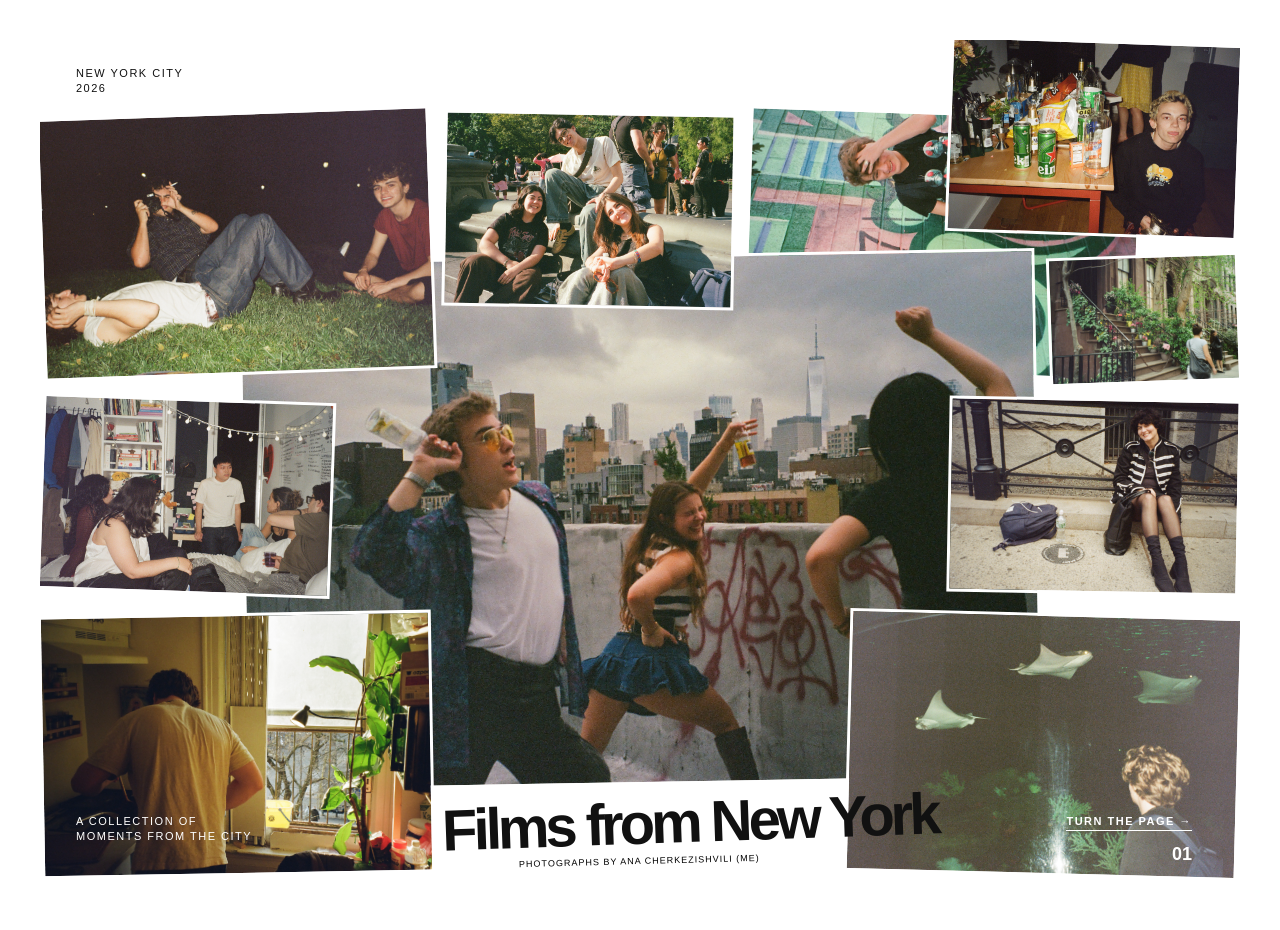
<file: index.html>
<!DOCTYPE html>
<html lang="en">
<head>
     <title>Film Photography Collage</title>

    <link rel="stylesheet" href="style.css">
</head>

<body>

    <main class="page1">
        <section class="collage">

            <h1> Films from New York </h1>
            <div class="photo photo1">
                <img src="photo1.jpg" alt="Photo 1 From New York">
            </div>

            <div class="photo photo2">
                <img src="photo2.jpg" alt="Photo 2 From New York">
            </div>  

            <div class="photo photo3">
                <img src="photo3.jpg" alt="Photo 3 From New York">
            </div>  

            <div class="photo photo4">
                <img src="photo4.jpg" alt="Photo 4 From New York">
            </div>  

            <div class="photo photo5">
                <img src="photo5.jpg" alt="Photo 5 From New York">
            </div>

            <div class="photo photo6">
                <img src="photo6.jpg" alt="Photo 6 From New York">
            </div>

            <div class="photo photo7">
                <img src="photo7.jpg" alt="Photo 7 From New York">
            </div>

            <div class="photo photo8">
                <img src="photo8.jpg" alt="Photo 8 From New York">
            </div>

            <div class="photo photo9">
                <img src="photo9.jpg" alt="Photo 9 From New York">
            </div>

            <div class="photo photo10">
                <img src="photo10.jpg" alt="Photo 10 From New York">
            </div>

             <div class="small-text text1">
                NEW YORK CITY<br>
                2026
            </div>

            <div class="small-text text2">
                A COLLECTION OF<br>
                MOMENTS FROM THE CITY
            </div>

            <div class="credit">
                PHOTOGRAPHS BY ANA CHERKEZISHVILI (ME)
            </div>

            <div class="page-number">
                01
            </div>

            <a href="page2.html" class="next-page">
                TURN THE PAGE →
            </a>

        </section>

    </main>

</body>
</html>
</file>
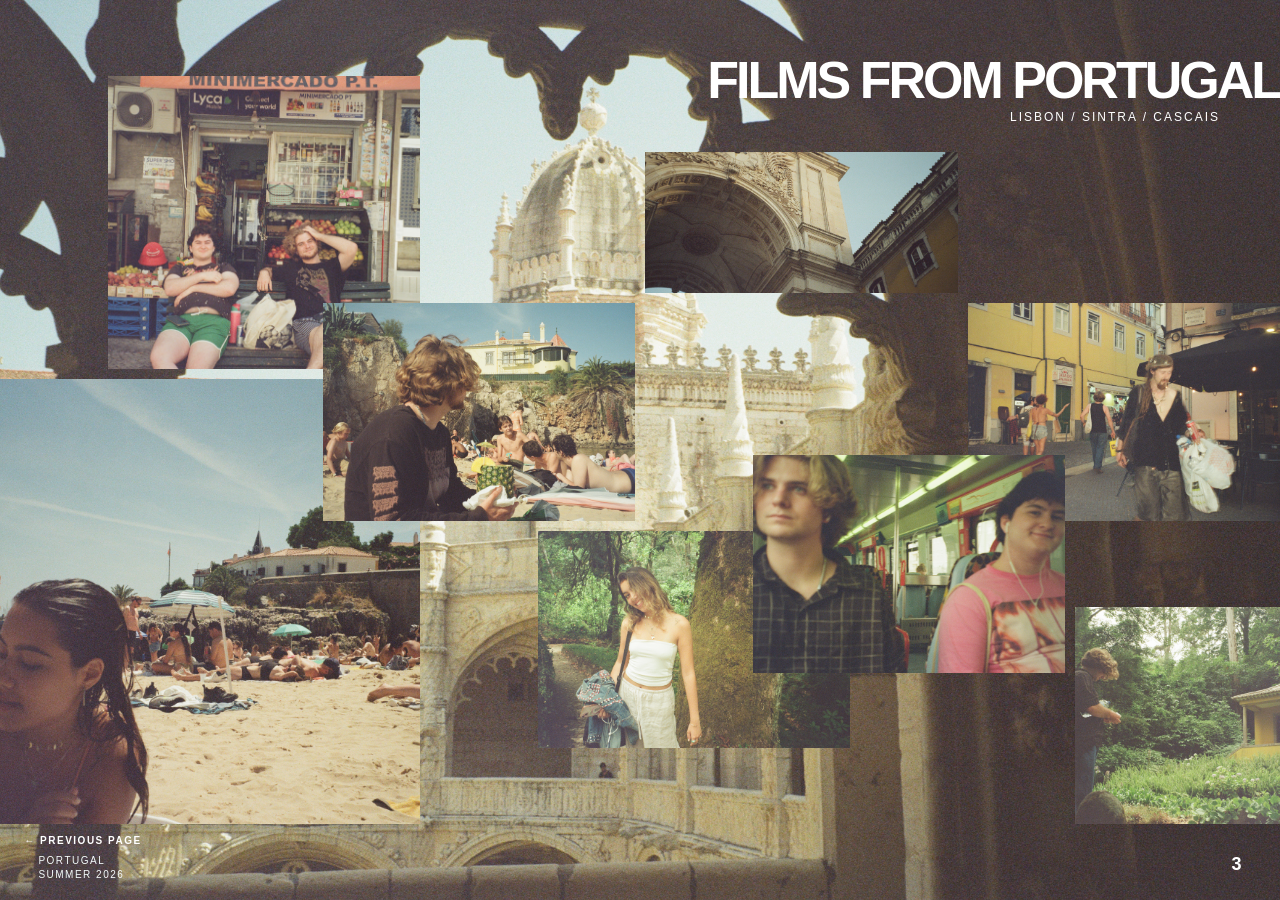
<file: page3.html>
<!DOCTYPE html>
<html lang="en">

<head>

    <meta charset="UTF-8">

    <meta name="viewport" content="width=device-width, initial-scale=1.0">

    <title>Portugal — Film Photography</title>

    <link rel="stylesheet" href="style3.css">

</head>

<body>

    <main class="page3">

        <header class="page-header">

            <p class="page-label">LISBON / SINTRA / CASCAIS</p>

              <h1>FILMS FROM PORTUGAL</h1>
        </header>

        <section class="collage">

            <div class="photo photo1">
                <img src="photo21.jpg" alt="Photo 1 From Portugal">
            </div>

            <div class="photo photo2">
                <img src="photo22.jpg" alt="Photo 2 From Portugal">
            </div>

            <div class="photo photo3">
                <img src="photo23.jpg" alt="Photo 3 From Portugal">
            </div>

            <div class="photo photo4">
                <img src="photo24.jpg" alt="Photo 4 From Portugal">
            </div>

            <div class="photo photo5">
                <img src="photo25.jpg" alt="Photo 5 From Portugal">
            </div>

            <div class="photo photo6">
                <img src="photo26.jpg" alt="Photo 6 From Portugal">
            </div>

            <div class="photo photo7">
                <img src="photo27.jpg" alt="Photo 7 From Portugal">
            </div>

            <div class="photo photo9">
                <img src="photo29.jpg" alt="Photo 9 From Portugal">
            </div>

            <div class="photo photo10">
                <img src="photo30.jpg" alt="Photo 10 From Portugal">
            </div>

            <div class="small-text text1">
                PORTUGAL<br>
                SUMMER 2026
            </div>  

             <footer class="page-footer">

            <a href="page2.html">← PREVIOUS PAGE</a>

        </footer>

        <div class="page-number">
                3
            </div>

        </section>
    </main>

</body>

</html>
</file>
<file: style.css>
* {
    box-sizing: border-box;
}

body {
    margin: 0;
    background: white;
    font-family: Arial, Helvetica, sans-serif;
}



.page1 {
    width: 100%;
    min-height: 100vh;
    padding: 40px;
}


.collage {
    position: relative;

    width: 100%;
    max-width: 1220px;
    height: 850px;

    margin: 0 auto;

    background: white;

    display: grid;

    grid-template-columns: repeat(12, 1fr);
    grid-template-rows: repeat(12, 1fr);

    gap: 10px;

    overflow: hidden;
}


h1 {
    position: absolute;

    left: 33.5%;
    bottom: 3%;

    margin: 10px 0;

    z-index: 20;

    font-size: 58px;
    font-weight: bold;

    letter-spacing: -4px;

    color: #111;

    transform: rotate(-2deg);
}



.photo {
    position: absolute;

    overflow: hidden;

    border: 3px solid white;

    z-index: 2;

    background: white;
}


.photo img {
    width: 100%;
    height: 100%;

    object-fit: cover;

    display: block;
    
    transition: transform 0.3s ease;
}


/* photo positions */

/* main photo in the back*/ 
.photo4 {
    grid-column: 3 / 11;
    grid-row: 4 / 9;

    z-index: 3;

    transform: rotate(-1deg);
}



.photo1 {
    grid-column: 1 / 5;
    grid-row: 2 / 5;

    z-index: 5;

    transform: rotate(-2deg);
}



.photo2 {
    grid-column: 5 / 8;
    grid-row: 2/ 6;

    z-index: 4;

    transform: rotate(1deg);
}



.photo3 {
    grid-column: 8 / 12;
    grid-row: 2 / 6;

    z-index: 3;

    transform: rotate(2deg);
}



.photo5 {
    grid-column: 10 / 13;
    grid-row: 6 / 12;

    z-index: 4;

    transform: rotate(1deg);
}

.photo6 {
    grid-column: 10 / 13;
    grid-row: 3.5 / 6.5;

    z-index: 7;

    transform: rotate(2deg);
}

.photo7 {
    grid-column: 1 / 4;
    grid-row: 6 / 9;

    z-index: 7;

    transform: rotate(2deg);
}

.photo8 {
    grid-column: 11 / 13;
    grid-row: 4 / 6;

    z-index: 8;

    transform: rotate(-2deg);
}

.photo9 {
    grid-column: 9 / span 10;
    grid-row: 9 / span 11;

    z-index: 7;

    transform: rotate(1.5deg);
}

.photo10 {
    grid-column: 1 / 5;
    grid-row: 9 / 12;

    z-index: 7;

    transform: rotate(-1deg);
}


.small-text {
    position: absolute;

    z-index: 15;

    font-size: 11px;

    line-height: 1.4;

    letter-spacing: 1.5px;

    color: #111;
}


.text1 {
    left: 3%;
    top: 3%;

    width: 150px;
}


.text2 {
    left: 3%;
    top: 91%;

    color: white; 
}

.caption {
    position: absolute;

    right: 7%;
    bottom: 20%;

    z-index: 15;

    font-size: 12px;

    font-weight: bold;

    letter-spacing: 2px;
}

.credit {
    position: absolute;

    right: 40%;
    bottom: 2.8%;

    z-index: 15;

    font-size: 9px;

    letter-spacing: 1px;

    transform: rotate(-1.5deg);
}

.page-number {
    position: absolute;

    right: 4%;
    bottom: 3%;

    z-index: 20;

    font-size: 18px;
    font-weight: bold;

    color: white;
}

.next-page {
    position: absolute;

    right: 4%;
    bottom: 7%;

    z-index: 20;

    color: white;

    text-decoration: none;

    font-size: 11px;

    font-weight: bold;

    letter-spacing: 1.5px;

    border-bottom: 1px solid white;

    padding-bottom: 3px;

    transition: color 0.2s ease, border-color 0.2s ease;
}

.next-page:hover {
    letter-spacing: 3px;
}


/* hover over photos*/

.photo img {
    transition: transform 0.01s ease;
}

.photo:hover img {
    transform: scale(1.08);
}
</file>
<file: style3.css>
* {
    box-sizing: border-box;
}

body {
    margin: 0;
    padding: 0;

    background: white;
    font-family: "Helvetica Neue", Helvetica, Arial, sans-serif;
    color: white;
}


.page3 {
    width: 100%;
    min-height: 100vh;
}

.collage {
    position: relative;

    width: 100%;
    max-width: none;
    height: 100vh;

    display: grid;

    grid-template-columns: repeat(12, 1fr);
    grid-template-rows: repeat(12, 1fr);

    gap: 10px;

    overflow: hidden;
}

.page-header {
    position: absolute;
    z-index: 10;

    top: 0;
    left: 0;

    width: 100%;
    height: 120px;

    max-width: none;
}

.page-label {
    position: absolute;
    top: 100px;
    left: 1000px;

    margin: 10px;

    font-size: 12px;
    letter-spacing: 2px;
}


h1 {
    position: absolute;
    right: 0;
    bottom: 10px;

    margin: 0;

    font-family: "Helvetica Neue", Helvetica, Arial, sans-serif;
    font-size: 52px;
    font-weight: 700;
    letter-spacing: -3px;
}

.photo {
    margin: 0;
    overflow: hidden;
}

.photo img {
    width: 100%;
    height: 100%;

    display: block;

    object-fit: cover;
}

.photo1 {
    grid-column: 2 / 5;
    grid-row: 2 / 6;

    z-index: 2;
}

.photo2 {
    grid-column: 7 / 10;
    grid-row: 3 / 5;

    z-index: 2;
}

.photo3 {
    grid-column: 1 / 5;
    grid-row: 6/ 12;

    z-index: 3;
}

.photo4 {
    grid-column: 4 / 7;
    grid-row: 5 / 8;

    z-index: 3;
}

.photo5 {
   grid-column: 1 / 13;
    grid-row: 1 / 13;

    opacity: 0.9;
    z-index: 1;
    }

.photo6 {
    grid-column: 10 / 13;
    grid-row: 5 / 8;

    z-index: 3;
}

.photo7 {
    grid-column: 8 / 11;
    grid-row: 7 / 10;

    z-index: 3;
}

.photo8 {
    grid-column: 1 / 5;
    grid-row: 5/ 9;

    z-index: 2;
}

.photo9 {
    grid-column: 6 / 9;
    grid-row: 8  / 11;

    z-index: 2;
}

.photo10 {
    grid-column: 11 / 13;
    grid-row: 9 / 12;

    z-index: 2;
}

.small-text {
    position: absolute;
    z-index: 10;

    font-size: 10px;
    line-height: 1.4;
    letter-spacing: 1.5px;
    color:rgb(243, 249, 249);
}

.text1 {
    left: 3%;
    bottom: 2%;
}

.page-footer {
    position: absolute;

    left: 1.9%;
    bottom: 6%;

    width: 100%;

    color: white;
    display: flex;
    justify-content: space-between;
}

.page-footer {
    position: absolute;
    z-index: 10;

    font-size: 10px;
    font-weight: bold;
    letter-spacing: 1.5px;
}

.page-footer a {
    color: white;
    text-decoration: none;
}

.page-footer a:hover {
    color: white;
}

.page-footer a:hover {
    letter-spacing: 3px;
}


.page-number {
    position: absolute;
    z-index: 10;

    right: 3%;
    bottom: 2.8%;

    font-size: 18px;
    font-weight: bold;
}
</file>
